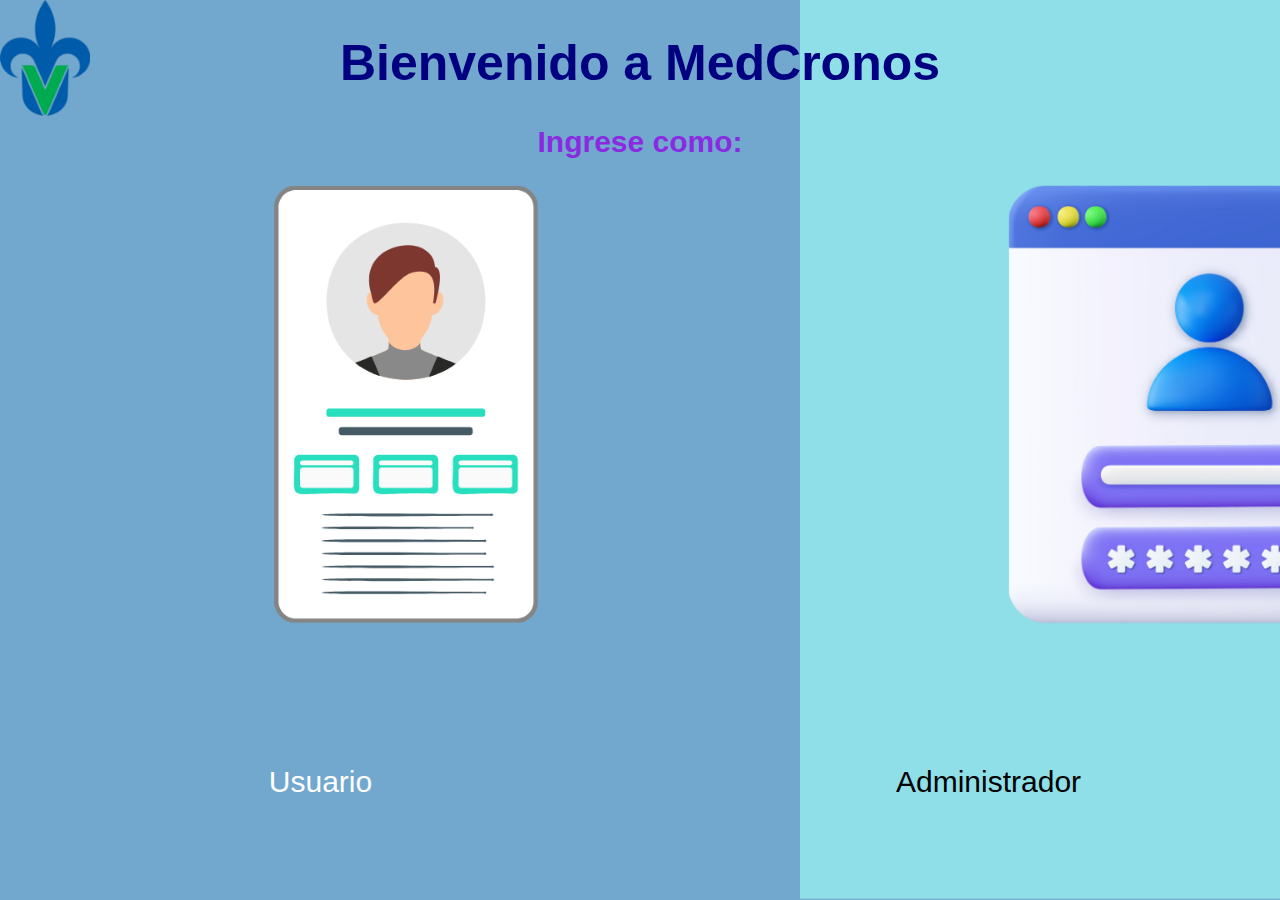
<file: index.html>
<!DOCTYPE html>
<html lang="en">
<head>
    <meta charset="UTF-8">
    <meta name="viewport" content="width=device-width, initial-scale=1.0">
    <title>MedCronos</title>
    <link rel="stylesheet" href="InicioCss.css">
    <style>
        body{
            background-image: url('MainMenuMedCronos.png');
            background-size: cover;
            background-repeat: no-repeat;
            background-attachment: fixed;
        }
    </style>
</head>
<body>
    <center><h1 class="titulo">Bienvenido a MedCronos</h1></center>
    <center><h2 class="subtitulo">Ingrese como:</h2></center>
</body>
<div class="User">
    <a href="LoginUsers.html">Usuario</a>
</div>
<div class="Admin">
    <a href="/Inicio de administracion/LoginAdmin/LoginAdmin.html">Administrador</a>      
</div>
</html>
</file>
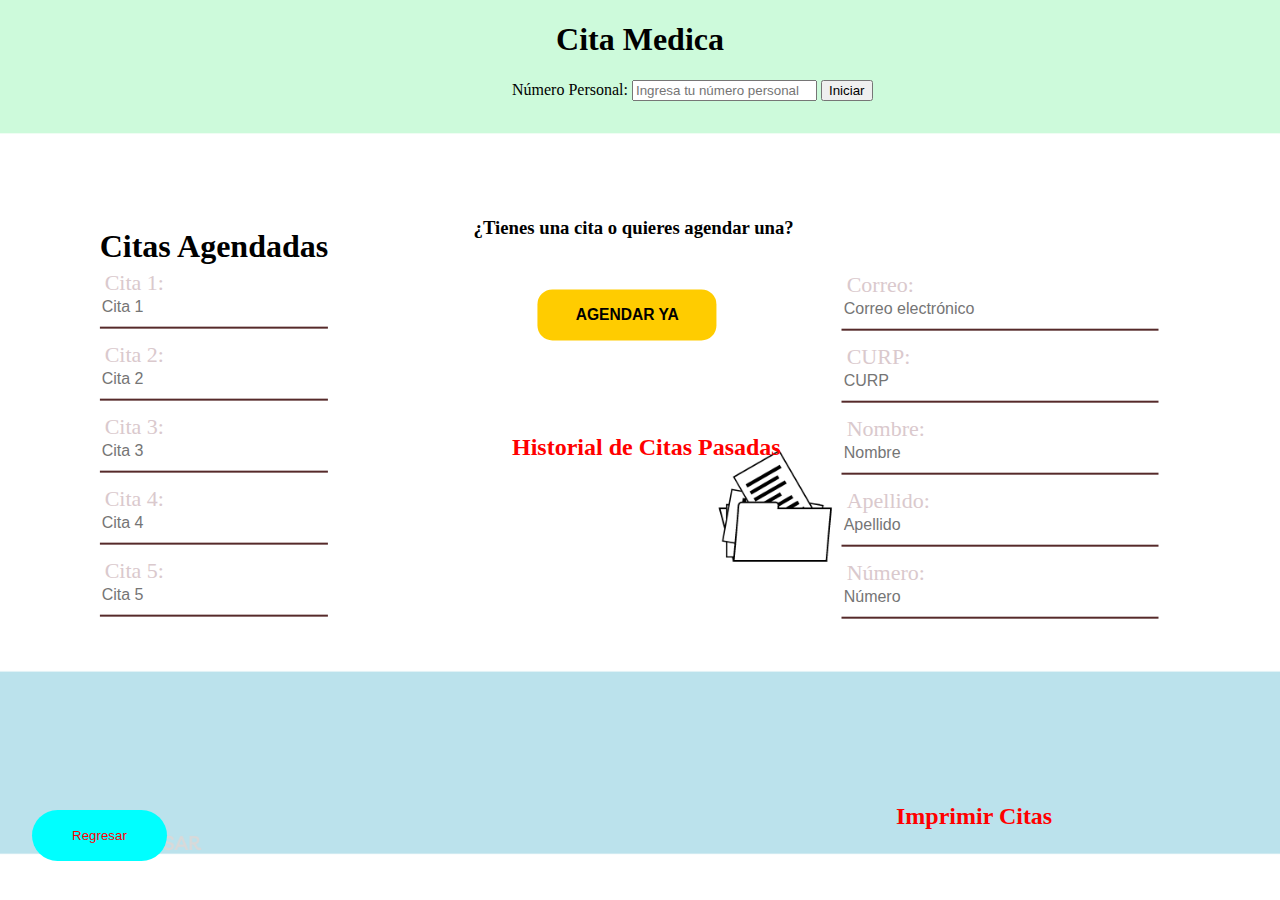
<file: Interfaz de Docente/principal.html>
<!DOCTYPE html>
<html lang="en">
<head>
    <meta charset="UTF-8">
    <meta name="viewport" content="width=device-width, initial-scale=1.0">
    <link rel="stylesheet" href="style.css">
    <title>Document</title>

    <style>
        body {
            background-image: url('fondo4.png');
            background-repeat: no-repeat;
            background-attachment: fixed;
            background-size: cover; 
            margin: 10; 
        }
    </style>
</head>
<body>
    <div class="regre">
        <button class="sar" onclick="location.href='file:///C:/Users/trist/OneDrive/Escritorio/POO/Inicio%20de%20Usuario/LoginUser/LoginUsers.html'">Regresar</button>
    </div>

    <div class="te"><h2>Imprimir Citas</h2></div>
    <div class="textoo"><h2>Historial de Citas Pasadas</h2></div>

    <div class="imprimir">
        <button class="impri">Imprimir Citas</button>
    </div>

    <div class="historial">
        <a href="/Interfaz de Docente/Historial/historial.html"><button class="deci" >Historial de Citas</button></a>
        
    </div>
    
    <center> <h1 class="cita">Cita Medica</h1></center>

    <div class="texto">
       <h3>¿Tienes una cita o quieres agendar una?</h3>
    </div>

    <div class="btn">
        <button class="agen"  onclick="location.href='file:///C:/Users/trist/OneDrive/Escritorio/POO/Agendar%20cita/Altade.html'"><h3>AGENDAR YA</h3></button> 
    </div>

    <div class="llave">
        <label for="no_personal">Número Personal:</label>
        <input type="text" id="no_personal" name="no_personal" placeholder="Ingresa tu número personal" title="Ingresa tu número personal" required>
        <button class="lla" id="iniciar">Iniciar</button>
    </div>

    <div class="agenda">
        <h1>Citas Agendadas </h1>
        <form method="post">
            <div class="CajaCorreo">
                <label for="cita1">Cita 1:</label>
                <input type="email" id="cita1" name="cita1" readonly required placeholder="Cita 1" title="Cita 1">
            </div>

            <div class="CajaCurp">
                <label for="cita2">Cita 2:</label>
                <input type="text" id="cita2" name="cita2" readonly required placeholder="Cita 2" title="Cita 2">
            </div>

            <div class="CajaCurp">
                <label for="cita3">Cita 3:</label>
                <input type="text" id="cita3" name="cita3" readonly required placeholder="Cita 3" title="Cita 3">
            </div>

            <div class="CajaCurp">
                <label for="cita4">Cita 4:</label>
                <input type="text" id="cita4" name="cita4" readonly required placeholder="Cita 4" title="Cita 4">
            </div>

            <div class="CajaCurp">
                <label for="cita5">Cita 5:</label>
                <input type="text" id="cita5" name="cita5" readonly required placeholder="Cita 5" title="Cita 5">
            </div>
        </form>
    </div>

    <div class="Datos">
        <form method="post">
            <div class="CajaCorreo">
                <label for="correo">Correo:</label>
                <input name="correo" id="correo" type="email" readonly required placeholder="Correo electrónico" title="Correo electrónico">
            </div>

            <div class="CajaCurp">
                <label for="CURP">CURP:</label>
                <input name="CURP" id="CURP" type="text" readonly required placeholder="CURP" title="CURP">
            </div>

            <div class="CajaCurp">
                <label for="Nombre">Nombre:</label>
                <input name="Nombre" id="Nombre" type="text" readonly required placeholder="Nombre" title="Nombre">
            </div>

            <div class="CajaCurp">
                <label for="Apellido">Apellido:</label>
                <input name="Apellido" id="Apellido" type="text" readonly required placeholder="Apellido" title="Apellido">
            </div>

            <div class="CajaCurp">
                <label for="No">Número:</label>
                <input name="No" id="No" type="text" readonly required placeholder="Número" title="Número">
            </div>
        </form>
    </div>

    <div id="resultado"></div>
    <script>
        document.addEventListener("DOMContentLoaded", function() {
            // Load stored input values
            loadStoredValues();

            document.getElementById("iniciar").addEventListener("click", function(event) {
                event.preventDefault(); // Prevent the default action of the button

                var noPersonal = document.getElementById("no_personal").value;
                var url = "https://prod-180.westus.logic.azure.com:443/workflows/3f926545f8ab4b009998a3e3919048b2/triggers/manual/paths/invoke?api-version=2016-06-01&sp=%2Ftriggers%2Fmanual%2Frun&sv=1.0&sig=b0MvM3aJMpoWTBVsR0yD4mDDoiYHGLk2U17E-Hzg5r0"; // Replace with the actual URL

                // Define the request body JSON object
                var requestBody = {
                    "no_personal": noPersonal
                };

                fetch(url, {
                    method: 'POST', // Specify the HTTP method as POST
                    body: JSON.stringify(requestBody), // Convert the request body to JSON format
                    headers: {
                        'Content-Type': 'application/json' // Set the content type header to indicate JSON format
                    }
                })
                .then(response => response.json())
                .then(data => handleResponse(data))
                .catch(error => {
                    console.error('Error fetching data:', error);
                    alert("There was a problem fetching data.");
                });
            });

            // Function to handle the response from the fetch request
            function handleResponse(data) {
                if (data && data.success) {
                    var correo = data.correo;
                    var CURP = data.CURP;
                    var nombre = data.Nombre;
                    var apellido = data.Apellido;
                    var numero = data.No;

                    document.getElementById("correo").value = correo;
                    document.getElementById("CURP").value = CURP;
                    document.getElementById("Nombre").value = nombre;
                    document.getElementById("Apellido").value = apellido;
                    document.getElementById("No").value = numero;

                    // Update the scheduled appointments
                    document.getElementById("cita1").value = data.Cita1;
                    document.getElementById("cita2").value = data.Cita2;
                    document.getElementById("cita3").value = data.Cita3;
                    document.getElementById("cita4").value = data.Cita4;
                    document.getElementById("cita5").value = data.Cita5;

                    // Save values to localStorage
                    saveValuesToLocalStorage();
                } else {
                    console.error('Failed to retrieve data.');
                    alert("There was a problem retrieving data.");
                }
            }

            function saveValuesToLocalStorage() {
                var inputs = document.querySelectorAll('input');
                inputs.forEach(input => {
                    localStorage.setItem(input.id, input.value);
                });
            }

            function loadStoredValues() {
                var inputs = document.querySelectorAll('input');
                inputs.forEach(input => {
                    var storedValue = localStorage.getItem(input.id);
                    if (storedValue !== null) {
                        input.value = storedValue;
                    }
                });
            }
        });
    </script>
</body>
</html>
</file>
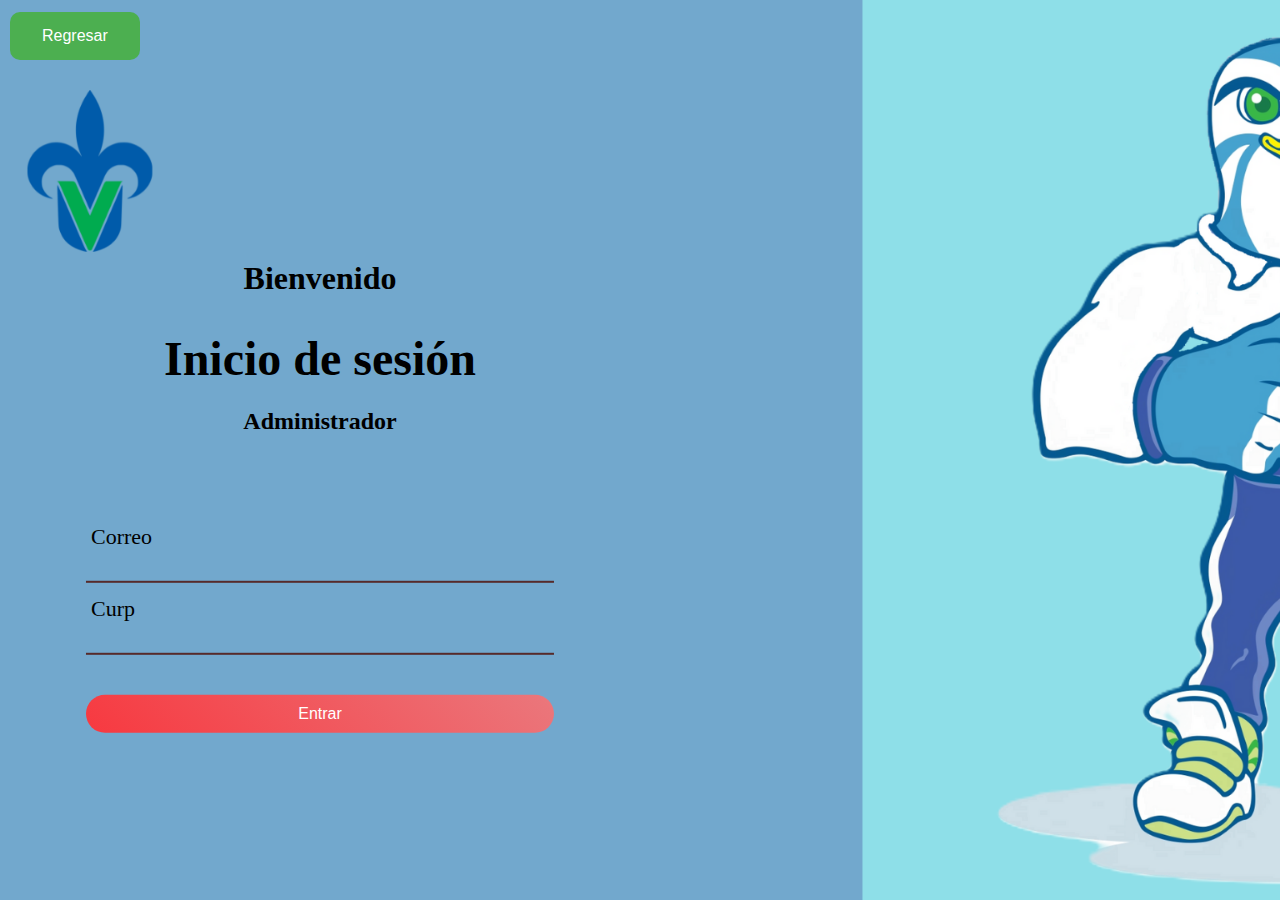
<file: Inicio de administracion/LoginAdmin/LoginAdmin.html>
<!DOCTYPE html>
<html lang="en">
<head>
    <meta charset="UTF-8">
    <meta name="viewport" content="width=device-width, initial-scale=1.0">
    <title>Login Admin</title>
    <link rel="stylesheet" href="LoginAdminCss.css">
    <style>
        body{
            background-image: url('LoginAdmin.png');
            background-size: cover;
            background-repeat: no-repeat;
            background-attachment: fixed;
        }
    </style>
</head>
<body>
    <div class="Datos">
        <h1 class="WelcomeTitle">Bienvenido</h1>
        <h1 class="Login">Inicio de sesión</h1>
        <h2 class="class">Administrador</h2>
        <form id="loginForm" method="post">
            <div class="SetCorreoAdmin">
                <input id="correo" type="email"required>
                <label style="color: black;"> Correo </label>
            </div>

            <div class="SetCurpAdmin">
                <input id="curp" type="text"required>
                <label style="color: black;">Curp</label>
            </div>
            <button type="submit" value="Entrar" class="BotonEntrar">Entrar</button>
            
        </form>
    </div>
    <a href="/MainMenu/Inicio.html"><button class="Back">Regresar</button></a>
    <script src="loginad.js"></script>
</body>
</html>
</file>
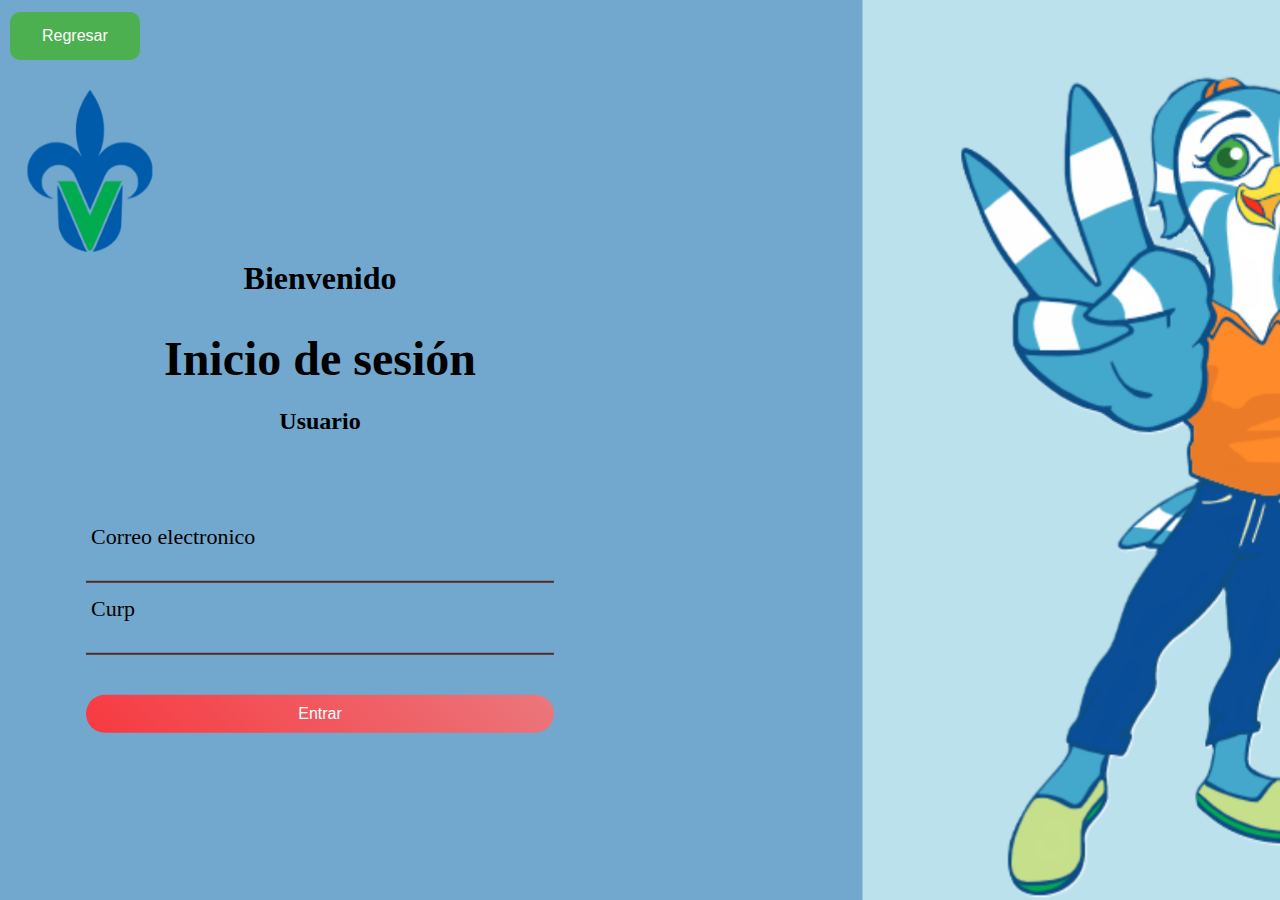
<file: Inicio de Usuario/LoginUser/LoginUsers.html>
<!DOCTYPE html>
<html lang="en">
<head>
    <meta charset="UTF-8">
    <meta name="viewport" content="width=device-width, initial-scale=1.0">
    <title>Registro</title>
    <link rel="stylesheet" href="LoginUserCss.css">
    <link rel="icon" href="logomedicronos.ico" type="image/x-icon">
    <style>
        body{
            background-image: url('LoginUser.png');
            background-size: cover;
            background-repeat: no-repeat;
            background-attachment: fixed;
        }
    </style>
</head>
<body>
    <div class="Datos">
        <h1 class="WelcomeTitle">Bienvenido</h1>
        <h1 class="Login">Inicio de sesión</h1>
        <h2 class="class">Usuario</h2>
        <form id="loginForm">
            <div class="SetCorreoAdmin">
                <input name="correo" id="correo" type="email"required>
                <label style="color: black;"> Correo electronico </label>
            </div>

            <div class="SetCurpAdmin">
                <input name="curp" id="curp" type="text"required>
                <label style="color: black;">Curp</label>
            </div>
            <a><button class="BotonEntrar" id="Entrar" type="submit">Entrar</button></a>
        </form>

        
    </div>
    <a href="/MainMenu/Inicio.html"><button class="Back">Regresar</button></a>
    <script>
        document.getElementById('loginForm').addEventListener('submit', function(event) {
            event.preventDefault();

            var email = document.getElementById('correo').value;
            var curp = document.getElementById('curp').value;

            fetch('https://script.google.com/macros/s/AKfycbzP87n_7gkJxq8VupfW3mUlDthDHufh0o5MrohHToAkZEtfBSrQwgllvPuZy8qQ-Q6k/exec', {
                method: 'POST',
                headers: {
                    'Content-Type': 'application/x-www-form-urlencoded'
                },
                body: new URLSearchParams({
                    correo: email,
                    curp: curp
                })
            })
            .then(response => response.text())
            .then(text => {
                if (text.trim() === 'Login successful') {
                    window.location.href = 'file:///C:/Users/trist/OneDrive/Escritorio/POO/Interfaz%20de%20Docente/principal.html';
                } else {
                    alert('Credenciales inválidas');
                }
            })
            .catch(error => console.error('Error:', error));
        });
    </script>
</body>
</html>
</file>
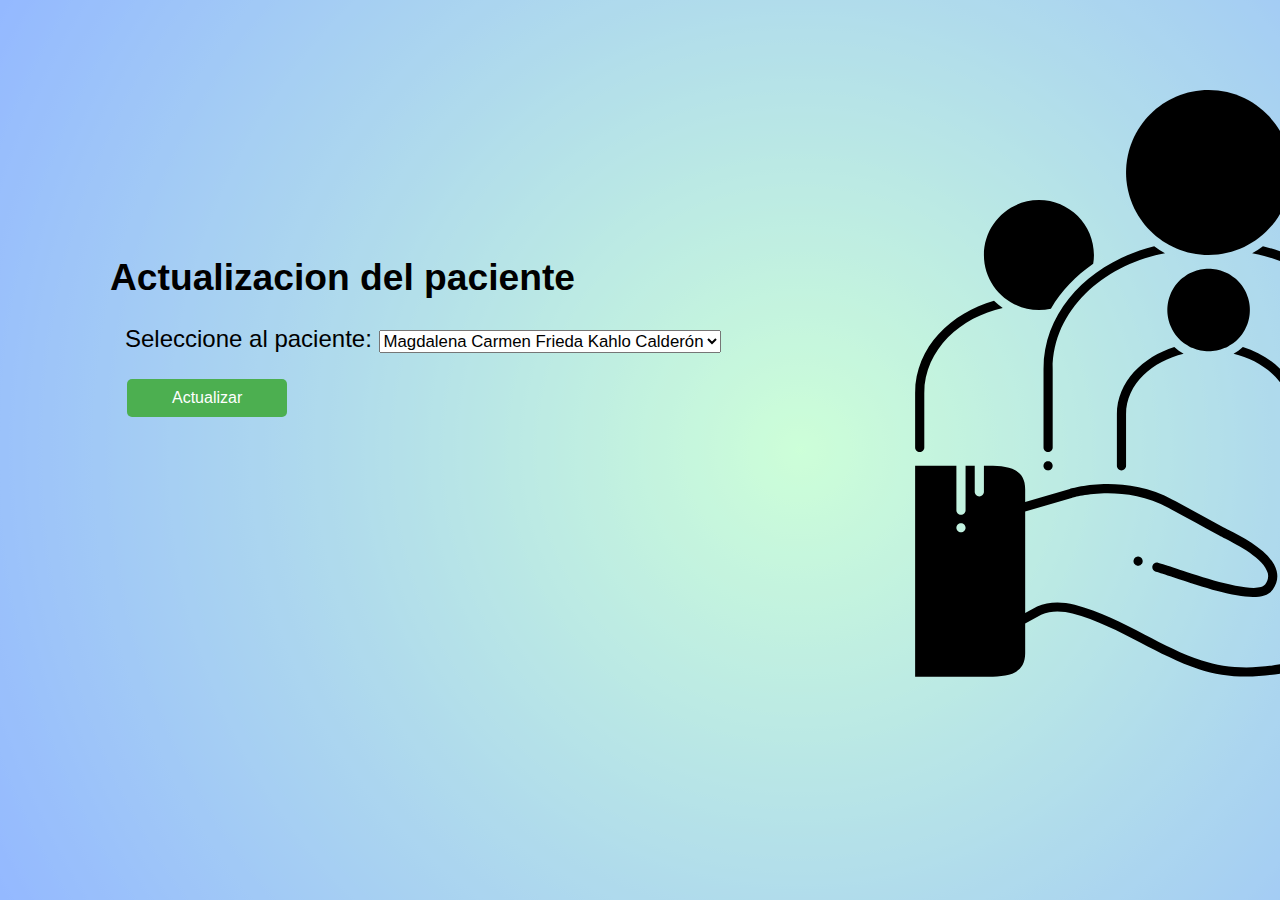
<file: Interfaz de administrador/actualizar paciente/actua.html>
<!DOCTYPE html>
<html lang="en">
<head>
    <meta charset="UTF-8">
    <meta name="viewport" content="width=device-width, initial-scale=1.0">
    <title>Actualizacion del Paciente</title>
    <link rel="stylesheet" href="https://cdnjs.cloudflare.com/ajax/libs/font-awesome/6.5.2/css/all.min.css" integrity="sha512-SnH5WK+bZxgPHs44uWIX+LLJAJ9/2PkPKZ5QiAj6Ta86w+fsb2TkcmfRyVX3pBnMFcV7oQPJkl9QevSCWr3W6A==" crossorigin="anonymous" referrerpolicy="no-referrer" />
    <link rel="stylesheet" href="style.css">
</head>
<body>
    

    <a href="/Regresar/regre.html">
        <button class ="back"><i class="fa-solid fa-rotate-left"></i></button>
    </a>


    <div class="interfaz">
        <div class="titulo">
            <h2>Actualizacion del paciente</h2>
        </div>
        <div class="subtitulo">
            <label>Seleccione al paciente:</label>  
            <select class="seleccion">
                <option value="opcion1">Magdalena Carmen Frieda Kahlo Calderón</option>
                <option value="opcion2">Opción 2</option>
               
              </select>
        </div>
        <div>
            <button class="boton-editar">Actualizar</button>
        </div>
    </div>    
</body>
</html>
</file>
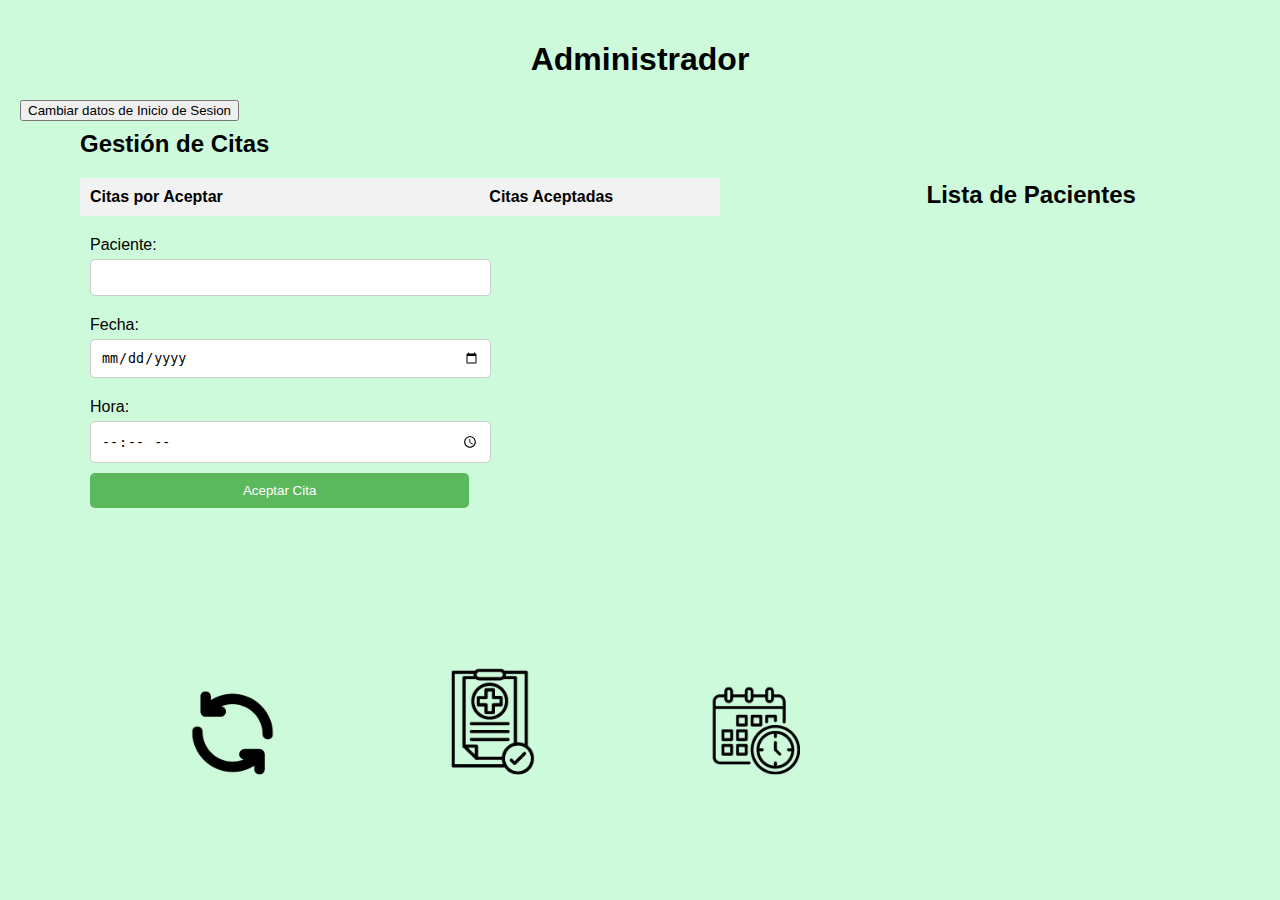
<file: Interfaz de administrador/MenuAdmi/paadmi.html>
<!DOCTYPE html>
<html lang="en">
<head>
    <meta charset="UTF-8">
    <meta name="viewport" content="width=device-width, initial-scale=1.0">
    <title>administradorprin</title>
    <link rel="stylesheet" href="style.css">
</head>
<body>
   <center> <h1>Administrador</h1></center>

   <div class="btnCa">
    <button class="cambiar">Cambiar datos de Inicio de Sesion</button>
   </div>


    <div class="container">

        <div class="appointments">

            <h2>Gestión de Citas</h2>

            <table>

                <thead>

                    <tr>

                        <th>   Citas por Aceptar</th>
                        
                      <th>    Citas Aceptadas</th>

                    </tr>

                </thead>

                <tbody>

                    <tr>

                        <td>

                            <form action="" method="post">
                                <label for="patient">Paciente:</label>
                                <input type="text" id="patient" name="patient" required>
                                
                                <label for="date">Fecha:</label>
                                <input type="date" id="date" name="date" required>
                                
                                <label for="time">Hora:</label>
                                <input type="time" id="time" name="time" required>
                                
                                <button type="submit">Aceptar Cita</button>
                            </form>
                        </td>
                        <td>
                            <ul id="accepted-appointments">
                                <!-- Aquí se insertarán las citas aceptadas -->
                            </ul>
                        </td>
                    </tr>
                </tbody>
            </table>
        </div>
    </div>
    
    <div class="patients">
       <center><h2>Lista de Pacientes</h2></center> 
        <ul id="patient-list">
            <!-- Aquí se insertarán los pacientes -->
        </ul>
    </div>

</body>
</html>
</file>
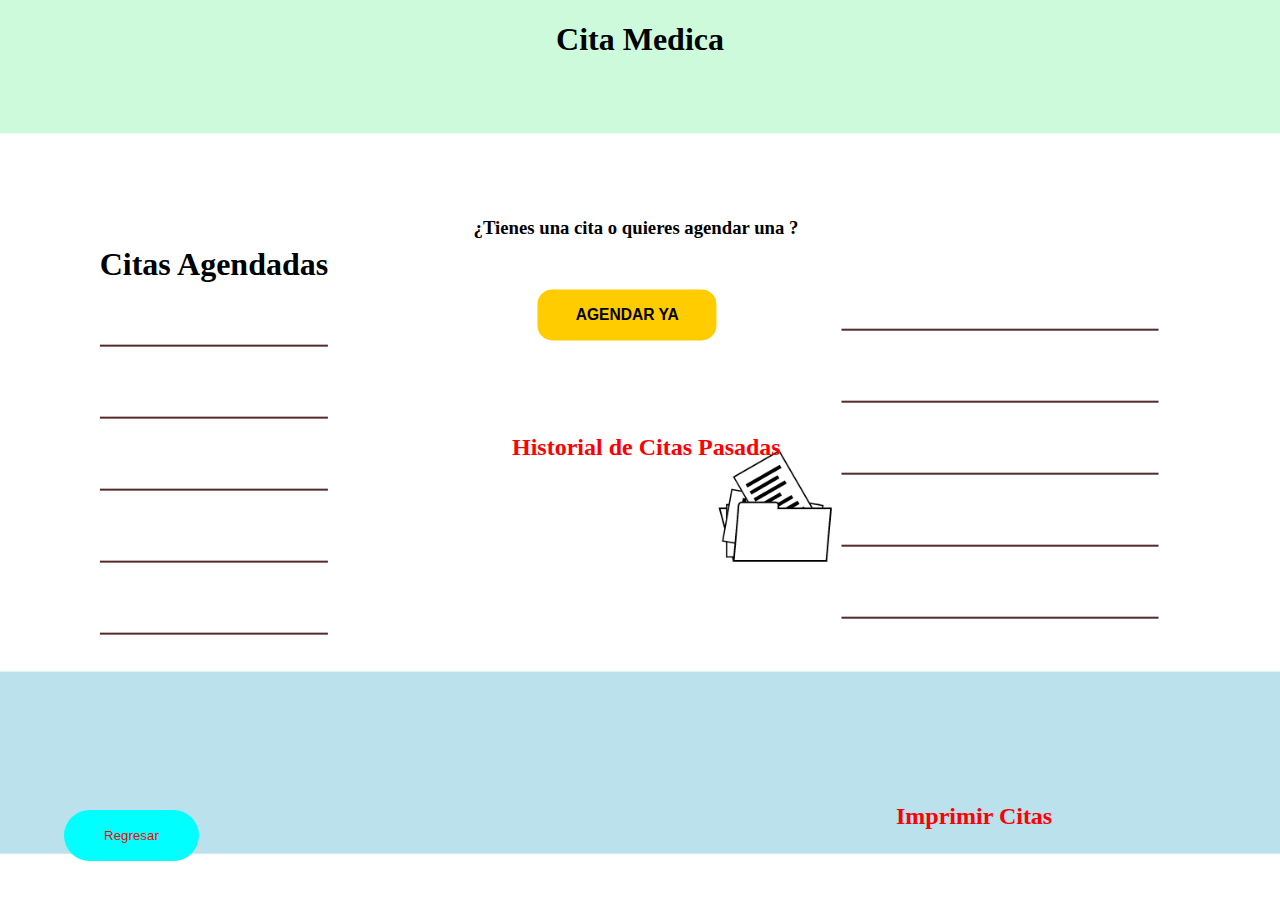
<file: Interfaz de administrador/MenudeDocente/principal.html>
<!DOCTYPE html>
<html lang="en">
<head>
    <meta charset="UTF-8">
    <meta name="viewport" content="width=device-width, initial-scale=1.0">
    <link rel="stylesheet" href="style.css">
    <title>Document</title>

    <style>
        body {
            background-image: url('fondo4.png');
            background-repeat: no-repeat;
            background-attachment: fixed;
            background-size: cover; 
            margin: 10; 
        }
        
        
    </style>
        

</head>
<body>
    <div class="regre">
        <button class="sar">Regresar</button>
    </div>

    <div class="te"><h2>Imprimir Citas</h2></div>
    <div class="textoo"><h2>Historial de Citas Pasadas</h1></div>

    <div class="imprimir">
        <button class="impri">imprimircitas</button>
    </div>

    <div class="historial">
        <button class="deci">Historial de Citas</button>
    </div>
    <center> <h1 class="cita">Cita Medica</h1></center>

        <div class="texto">
           <h3 >¿Tienes una cita o quieres agendar una ?</p1>
        </div>

        <div class="btn">
            <button class="agen"><h3>AGENDAR YA</p1></button> 
        </div>
   

       <div class="agenda">
            <h1>Citas Agendadas </h1>
            <form method="post">
           
            <div class="CajaCorreo">
                <input type="email"required>
                <label style="color: #562A2A;"> </label>
            </div>

            <div class="CajaCurp">
                <input type="text"required>
                <label style="color: #562A2A;"></label>
            </div>

            <div class="CajaCurp">
                <input type="text"required>
                <label style="color: #562A2A;"></label>
            </div>

            <div class="CajaCurp">
                <input type="text"required>
                <label style="color: #562A2A;"></label>
            </div>

            <div class="CajaCurp">
                <input type="text"required>
                <label style="color: #562A2A;"></label>
            </div>

           

        </form>



       </div>
    
    <div class="Datos">
       
        <form method="post">
           
            <div class="CajaCorreo">
                <input type="email"required>
                <label style="color: #562A2A;"> </label>
            </div>

            <div class="CajaCurp">
                <input type="text"required>
                <label style="color: #562A2A;"></label>
            </div>

            <div class="CajaCurp">
                <input type="text"required>
                <label style="color: #562A2A;"></label>
            </div>

            <div class="CajaCurp">
                <input type="text"required>
                <label style="color: #562A2A;"></label>
            </div>

            <div class="CajaCurp">
                <input type="text"required>
                <label style="color: #562A2A;"></label>
            </div>

           

        </form>

        

    </div>
    

</body>
</html>
</file>
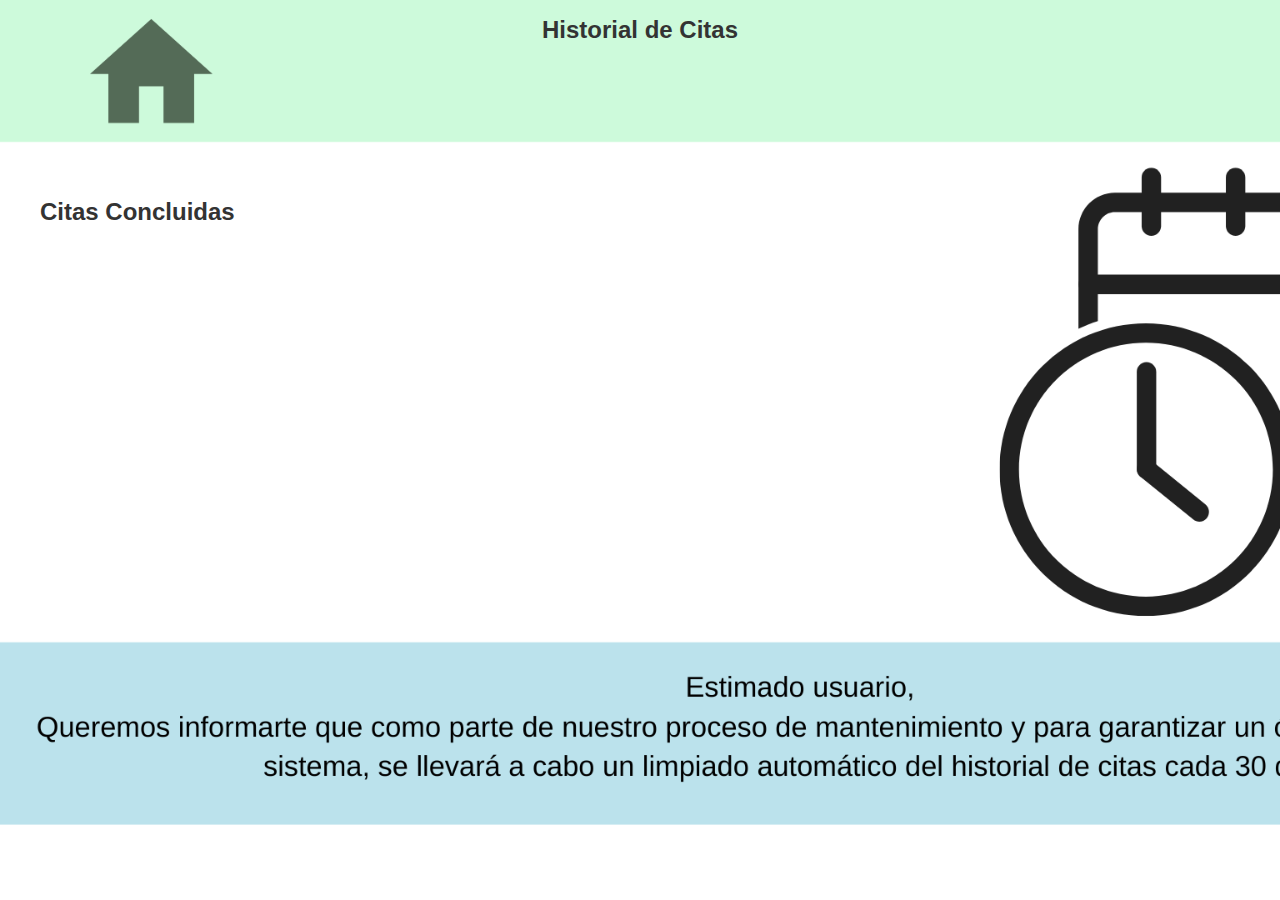
<file: Interfaz de Docente/Historial/historial.html>
<!DOCTYPE html>
<html lang="es">
<head>
    <meta charset="UTF-8">
    <meta name="viewport" content="width=device-width, initial-scale=1.0">
    <title>Citas Concluidas</title>
    <link rel="stylesheet" href="styles.css">
</head>
<body>
    <center><h1>Historial de Citas</h1></center>
    <div class="regre">
        <button class="sar"  onclick="location.href='file:///C:/Users/trist/OneDrive/Escritorio/POO/Interfaz%20de%20Docente/principal.html'">regresar</button>
    </div>
    <div class="background-image"></div>
    <div class="container">
        <h1>Citas Concluidas</h1>
        <ul class="appointment-list">
           
        </ul>
    </div>
</body>
</html>
</file>
<file: InicioCss.css>
.titulo {
    color: navy;
    font-family: Arial, sans-serif;
    font-size: 50px;
}
.subtitulo {
    color: blueviolet;
    font-family: Arial, sans-serif;
    font-size: 30px;
}
.User a{
    text-decoration: none;
    position: absolute;
    font-size: 30px;
    top: 85%;
    left: 21%;
    color: white;
    font-family: Arial, sans-serif;
}
.Admin a{
    text-decoration: none;
    position: absolute;
    font-size: 30px;
    top: 85%;
    left:70%;
    color: black;
    font-family: Arial, sans-serif;
}
</file>
<file: Interfaz de Docente/style.css>
.Datos{
    position: absolute;
    top: 50%;
    left: 74%;
    transform: translate(-50%, -53.4%);
}

.llave{
    position: absolute;
    left: 40%;
}
.lla{
    cursor: pointer;
}

.regre{
    position: absolute;
    top: 90%;
    left: 2.5%;
   
}
.sar{
    padding: 18px 40px;
    background-color: aqua;
    border-radius: 40px;
    border: none;
    color: red;
    cursor: pointer;
}
.te{
    position: absolute;
    top: 87%;
    left: 70%;
    color: red;
}
.textoo{
    position: absolute;
    top: 46%;
    left: 40%;
    color: red;
}

.imprimir{
    position: absolute;
    top: 85%;
    left: 84%;
}
.impri{
    padding: 38px 1px;
    background-color: transparent;
    color: transparent;
    border:none ;
    cursor: pointer;  
}

.historial{
    position: absolute;
    top: 57%;
    left: 44.5%;
    
    
}

.deci{
    padding: 40px 1px;
    background-color: transparent;
    color: transparent;
    border: none;
    cursor: pointer;
}

.agenda{
    position: absolute;
    top: 43%;
    left: 18.5%;
    transform: translate(-60%, -41%);
}
.Datos form{

    width: 150%;

    padding: 87px 0 18px;
    box-sizing: border-box;
}
.texto{

    position: absolute;
    top: 22%;
    left: 37%;


}
.btn{
    position: absolute;
    top: 35%;
    left: 49%;
    transform: translate(-50%, -50%);
   
}

.agen{

    background-color: #FFCC00;
    padding: 1px 38px;
    border: 0px;
    color: black;
    cursor: pointer;
    border-radius: 15px;
    cursor: pointer;

}







form .CajaCorreo{

    width: 100%;
    
    position: relative;
    border-bottom: 2px solid #562A2A;
    margin-bottom: 30px;
}


.CajaCorreo input{
    width: 100%;
    
    height: 38px;
    font-size: 16px;
    border: none;
    background: none;
    outline: none;
}


.CajaCorreo label{
    position: absolute;
    top: -23%;
    left: 5px;
    color: #DAC9CD;
    transform: translateY(-30%);
    font-size: 22px;
    pointer-events: none;
    transition: .6s;
}


.CajaCorreo span::before{
    content: '';
    position: absolute;
    top: 40px;
    left: 0;
    width: 50%;
    height: 2px;
    background: #F6D6F5;
    transition: .6s;
}


.CajaCorreo input:focus~label, 
.CajaCorreo input:focus~label{
    top: -20px;
    color: #F6D6F5;
}


.CajaCorreo input:focus~span::before,
.CajaCorreo input:focus~span::before{
    width: 100%;
}


form .CajaCurp{

    width: 100%;
  
    position: relative;
    border-bottom: 2px solid #562A2A;
    margin-bottom: 30px;
}


.CajaCurp input{
    width: 100%;
    
    height: 38px;
    font-size: 16px;
    border: none;
    background: none;
    outline: none;
}


.CajaCurp label{
    position: absolute;
    top: -23%;
    left: 5px;
    color: #DAC9CD;
    transform: translateY(-30%);
    font-size: 22px;
    pointer-events: none;
    transition: .6s;
}


.CajaCurp span::before{
    content: '';
    position: absolute;
    top: 40px;
    left: 0;
    width: 50%;
    height: 2px;
    background: #F6D6F5;
    transition: .6s;
}


.CajaCurp input:focus~label, 
.CajaCurp input:focus~label{
    top: -20px;
    color: #F6D6F5;
}


.CajaCurp input:focus~span::before,
.CajaCurp input:focus~span::before{
    width: 100%;

}
</file>
<file: Inicio de administracion/LoginAdmin/LoginAdminCss.css>
.Datos {
    position: absolute;
    top: 55%;
    left: 25%;
    transform: translate(-50%, -50%);
   

    display: flex;
    flex-direction: column;
    justify-content: center;
    align-items: center;
    
}
.Datos form{

    width: 150%;

    padding: 87px 0 18px;
    box-sizing: border-box;
}

.WelcomeTitle{
    font-size: 2em;
    font-family: "Cambria";
    margin-bottom: 1px;
}

.Login{
    font-size: 3em;
    font-family: "Cambria";
    margin-bottom: 2px;
}

form .SetCorreoAdmin{
    width: 100%;
    position: relative;
    border-bottom: 2px solid #562A2A;
    margin-bottom: 30px;
}
.SetCorreoAdmin input{
    width: 100%;
    
    height: 38px;
    font-size: 16px;
    border: none;
    background: none;
    outline: none;
}
.SetCorreoAdmin label{
    position: absolute;
    top: -23%;
    left: 5px;
    color: #DAC9CD;
    transform: translateY(-30%);
    font-size: 22px;
    pointer-events: none;
    transition: .6s;
}
.SetCorreoAdmin span::before{
    content: '';
    position: absolute;
    top: 40px;
    left: 0;
    width: 50%;
    height: 2px;
    background: #F6D6F5;
    transition: .6s;
}
.SetCorreoAdmin input:focus~label, 
.SetCorreoAdmin input:focus~label{
    top: -20px;
    color: #F6D6F5;
}
.SetCorreoAdmin input:focus~span::before,
.SetCorreoAdmin input:focus~span::before{
    width: 100%;
}

form .SetCurpAdmin{
    width: 100%;  
    position: relative;
    border-bottom: 2px solid #562A2A;
    margin-bottom: 30px;
}
.SetCurpAdmin input{
    width: 100%;
    height: 38px;
    font-size: 16px;
    border: none;
    background: none;
    outline: none;
}
.SetCurpAdmin label{
    position: absolute;
    top: -23%;
    left: 5px;
    color: #DAC9CD;
    transform: translateY(-30%);
    font-size: 22px;
    pointer-events: none;
    transition: .6s;
}
.SetCurpAdmin span::before{
    content: '';
    position: absolute;
    top: 40px;
    left: 0;
    width: 50%;
    height: 2px;
    background: #F6D6F5;
    transition: .6s;
}
.SetCurpAdmin input:focus~label, 
.SetCurpAdmin input:focus~label{
    top: -20px;
    color: #F6D6F5;
}
.SetCurpAdmin input:focus~span::before,
.SetCurpAdmin input:focus~span::before{
    width: 100%;

}

.BotonEntrar {
    width: 100%;
    font-size: 1em;
    background: linear-gradient(45deg, #f73940, #eb757a, #fad0c4);
    background-size: 200% auto;
    color: #fff;
    padding: 10px;
    margin-top: 10px;
    border: none;
    border-radius: 50px;
    cursor: pointer;
    transition: background 0.5s ease; 
    animation: shine 1.5s infinite;
}
.BotonEntrar:hover,
.BotonEntrar:focus {
    background-position: 200% center;
}
.Back{
    background-color: #4CAF50;
    border: none;
    color: white;
    padding: 15px 32px;
    text-align: center;
    text-decoration: none;
    display: inline-block;
    font-size: 16px;
    margin: 4px 2px;
    cursor: pointer;
    border-radius: 10px;
  }
  .Back:hover {
    background-color: #45a049;
  }
</file>
<file: Inicio de Usuario/LoginUser/LoginUserCss.css>
.Datos {
    position: absolute;
    top: 55%;
    left: 25%;
    transform: translate(-50%, -50%);
   

    display: flex;
    flex-direction: column;
    justify-content: center;
    align-items: center;
    
}
.Datos form{

    width: 150%;

    padding: 87px 0 18px;
    box-sizing: border-box;
}

.WelcomeTitle{
    font-size: 2em;
    font-family: "Cambria";
    margin-bottom: 1px;
}

.Login{
    font-size: 3em;
    font-family: "Cambria";
    margin-bottom: 2px;
}

form .SetCorreoAdmin{
    width: 100%;
    position: relative;
    border-bottom: 2px solid #562A2A;
    margin-bottom: 30px;
}
.SetCorreoAdmin input{
    width: 100%;
    
    height: 38px;
    font-size: 16px;
    border: none;
    background: none;
    outline: none;
}
.SetCorreoAdmin label{
    position: absolute;
    top: -23%;
    left: 5px;
    color: #DAC9CD;
    transform: translateY(-30%);
    font-size: 22px;
    pointer-events: none;
    transition: .6s;
}
.SetCorreoAdmin span::before{
    content: '';
    position: absolute;
    top: 40px;
    left: 0;
    width: 50%;
    height: 2px;
    background: #F6D6F5;
    transition: .6s;
}
.SetCorreoAdmin input:focus~label, 
.SetCorreoAdmin input:focus~label{
    top: -20px;
    color: #F6D6F5;
}
.SetCorreoAdmin input:focus~span::before,
.SetCorreoAdmin input:focus~span::before{
    width: 100%;
}

form .SetCurpAdmin{
    width: 100%;  
    position: relative;
    border-bottom: 2px solid #562A2A;
    margin-bottom: 30px;
}
.SetCurpAdmin input{
    width: 100%;
    height: 38px;
    font-size: 16px;
    border: none;
    background: none;
    outline: none;
}
.SetCurpAdmin label{
    position: absolute;
    top: -23%;
    left: 5px;
    color: #DAC9CD;
    transform: translateY(-30%);
    font-size: 22px;
    pointer-events: none;
    transition: .6s;
}
.SetCurpAdmin span::before{
    content: '';
    position: absolute;
    top: 40px;
    left: 0;
    width: 50%;
    height: 2px;
    background: #F6D6F5;
    transition: .6s;
}
.SetCurpAdmin input:focus~label, 
.SetCurpAdmin input:focus~label{
    top: -20px;
    color: #F6D6F5;
}
.SetCurpAdmin input:focus~span::before,
.SetCurpAdmin input:focus~span::before{
    width: 100%;

}

.BotonEntrar {
    width: 100%;
    font-size: 1em;
    background: linear-gradient(45deg, #f73940, #eb757a, #fad0c4);
    background-size: 200% auto;
    color: #fff;
    padding: 10px;
    margin-top: 10px;
    border: none;
    border-radius: 50px;
    cursor: pointer;
    transition: background 0.5s ease; 
    animation: shine 1.5s infinite;
}
.BotonEntrar:hover,
.BotonEntrar:focus {
    background-position: 200% center;
}
.Back{
    background-color: #4CAF50;
    border: none;
    color: white;
    padding: 15px 32px;
    text-align: center;
    text-decoration: none;
    display: inline-block;
    font-size: 16px;
    margin: 4px 2px;
    cursor: pointer;
    border-radius: 10px;
  }
  .Back:hover {
    background-color: #45a049;
  }
</file>
<file: Interfaz de administrador/actualizar paciente/style.css>
body {
    background-image: url("actua_im.svg");
    background-size: cover;
    background-repeat: no-repeat;
    background-attachment: fixed;
    margin: 0;
    padding: 0;
    height: 95vh;
    font-family: "Verdana", sans-serif;
    
}

.back {
    background-color: transparent; /* Color de fondo */
    border: none; /* Sin borde */
    display: inline-block; /* Mostrar como bloque en línea */
    cursor: pointer; /* Cambiar el cursor al pasar por encima */
    position: absolute;
    top: 20px; /* Ajustar la posición vertical */
    left: 22px; /* Ajustar la posición horizontal */
}

.titulo {
    position: absolute;
    top: 225px;
    left: 110px;
    font-size: 155%;
}

.subtitulo{
    position: absolute;
    top: 325px;
    left: 125px;
    font-size: 150%;
}

.seleccion{
    font-size: 70%;
}

.boton-editar {
    background-color: #4CAF50; /* Color de fondo */
    border: none; /* Sin borde */
    color: white; /* Color del texto */
    padding: 10px 45px; /* Espaciado interno */
    text-align: center; /* Alineación de texto */
    text-decoration: none; /* Sin subrayado */
    display: inline-block; /* Mostrar como bloque en línea */
    font-size: 16px; /* Tamaño de fuente */
    margin: 4px 2px; /* Margen externo */
    cursor: pointer; /* Cambiar el cursor al pasar por encima */
    border-radius: 5px; /* Borde redondeado */
    top: 375px;
    left: 125px;
    position: absolute;
  }

.fa-solid{
    color: black;
    font-size: 25px;
}
</file>
<file: Interfaz de administrador/MenuAdmi/style.css>
body {

    background-image: url('fondo2.png');
    background-repeat: no-repeat;
    background-attachment: fixed;
    background-size: cover; 
    margin: 10; 
    font-family: Arial, sans-serif;
   
    margin: 0;
    padding: 20px;
}

.container {
    

    display: flex;
    justify-content: space-between;
    margin-bottom: 20px;
}

.appointments {
    position: absolute;

    top: 70px;
    background-color: transparent;
    padding: 60px;
    border-radius: 5px;
   
    width: 50%;
}

.patients {
    position: absolute;
    left: 65%;
    top: 17.9%;
    background-color: transparent;
    padding: 20px;
    border-radius: 5px;
   
    width: 28%;
}

h2 {
    margin-top: 0;
}

table {
    width: 100%;
    border-collapse: collapse;
    margin-bottom: 10px;
}
.th td{
    justify-content: center; /* Centra horizontalmente */
    align-items: center;  
  
}

thead {
    background-color: #f2f2f2;
  
}

thead th {
    text-align: left;
    padding: 10px;
   
}

tbody td {
    padding: 10px;
    vertical-align: top;
}

form label {
    display: block;
    margin: 10px 0 5px;
}

form input {
    width: 100%;
    padding: 10px;
    margin-bottom: 10px;
    border: 1px solid #ccc;
    border-radius: 5px;
}

form button {
    background-color: #5cb85c;
    color: white;
    padding: 10px;
    border: none;
    border-radius: 5px;
    cursor: pointer;
    width: 100%;
}

form button:hover {
    background-color: #4cae4c;
}

ul {
    list-style-type: none;
    padding: 0;
}

ul li {
    padding: 10px;
    border-bottom: 1px solid #ccc;
}

#patient-list {
    max-height: 300px; /* Adjust as needed */
    overflow-y: scroll;
}
</file>
<file: Interfaz de administrador/MenudeDocente/style.css>
.Datos{
    position: absolute;
    top: 50%;
    left: 74%;
    transform: translate(-50%, -53.4%);
}

.regre{
    position: absolute;
    top: 90%;
    left: 5%;
   
}
.sar{
    padding: 18px 40px;
    background-color: aqua;
    border-radius: 40px;
    border: none;
    color: red;
}
.te{
    position: absolute;
    top: 87%;
    left: 70%;
    color: red;
}
.textoo{
    position: absolute;
    top: 46%;
    left: 40%;
    color: red;
}

.imprimir{
    position: absolute;
    top: 85%;
    left: 84%;
}
.impri{
    padding: 38px 1px;
    background-color: transparent;
    color: transparent;
    border:none ;
    cursor: pointer;  
}

.historial{
    position: absolute;
    top: 57%;
    left: 44.5%;
    
    
}

.deci{
    padding: 40px 1px;
    background-color: transparent;
    color: transparent;
    border: none;
    cursor: pointer;
}

.agenda{
    position: absolute;
    top: 45%;
    left: 18.5%;
    transform: translate(-60%, -41%);
}
.Datos form{

    width: 150%;

    padding: 87px 0 18px;
    box-sizing: border-box;
}
.texto{

    position: absolute;
    top: 22%;
    left: 37%;


}
.btn{
    position: absolute;
    top: 35%;
    left: 49%;
    transform: translate(-50%, -50%);
   
}

.agen{

    background-color: #FFCC00;
    padding: 1px 38px;
    border: 0px;
    color: black;
    cursor: pointer;
    border-radius: 15px;
    cursor: pointer;

}







form .CajaCorreo{

    width: 100%;
    
    position: relative;
    border-bottom: 2px solid #562A2A;
    margin-bottom: 30px;
}


.CajaCorreo input{
    width: 100%;
    
    height: 38px;
    font-size: 16px;
    border: none;
    background: none;
    outline: none;
}


.CajaCorreo label{
    position: absolute;
    top: -23%;
    left: 5px;
    color: #DAC9CD;
    transform: translateY(-30%);
    font-size: 22px;
    pointer-events: none;
    transition: .6s;
}


.CajaCorreo span::before{
    content: '';
    position: absolute;
    top: 40px;
    left: 0;
    width: 50%;
    height: 2px;
    background: #F6D6F5;
    transition: .6s;
}


.CajaCorreo input:focus~label, 
.CajaCorreo input:focus~label{
    top: -20px;
    color: #F6D6F5;
}


.CajaCorreo input:focus~span::before,
.CajaCorreo input:focus~span::before{
    width: 100%;
}


form .CajaCurp{

    width: 100%;
  
    position: relative;
    border-bottom: 2px solid #562A2A;
    margin-bottom: 30px;
}


.CajaCurp input{
    width: 100%;
    
    height: 38px;
    font-size: 16px;
    border: none;
    background: none;
    outline: none;
}


.CajaCurp label{
    position: absolute;
    top: -23%;
    left: 5px;
    color: #DAC9CD;
    transform: translateY(-30%);
    font-size: 22px;
    pointer-events: none;
    transition: .6s;
}


.CajaCurp span::before{
    content: '';
    position: absolute;
    top: 40px;
    left: 0;
    width: 50%;
    height: 2px;
    background: #F6D6F5;
    transition: .6s;
}


.CajaCurp input:focus~label, 
.CajaCurp input:focus~label{
    top: -20px;
    color: #F6D6F5;
}


.CajaCurp input:focus~span::before,
.CajaCurp input:focus~span::before{
    width: 100%;

}
</file>
<file: Interfaz de Docente/Historial/styles.css>
body {
    font-family: Arial, sans-serif;
    margin: 0;
    padding: 0;
    box-sizing: border-box;
}

.regre{
    position: absolute;
    top: 3%;
    left: 5.8%;
}
.sar{
    padding: 34px 20px;
    background-color: transparent;
    border: none;
    color: transparent;
    cursor: pointer;
}
.background-image {
    position: absolute;
    top: 0;
    left: 0;
    width: 100%;
    height: 100%;
    background-image: url('fondo5.png'); /* Asegúrate de tener esta imagen en tu carpeta de proyecto */
    background-size: cover;
   
    z-index: -1;
 
}

.container {
    position: absolute;
    top: 18%;
    margin-left: 20px;
    padding: 20px;
    background-color: rgba(255, 255, 255, 0.8);
    border-radius: 10px;
    max-width: 300px;
}

h1 {
    font-size: 24px;
    color: #333;
}

.appointment-list {
    list-style-type: none;
    padding: 0;
}

.appointment-list li {
    position: absolute;
    top: 15%;
    padding: 10px;
    background-color: #f4f4f4;
    margin-bottom: 10px;
    border-radius: 5px;
    border: 1px solid #ddd;
}
</file>
